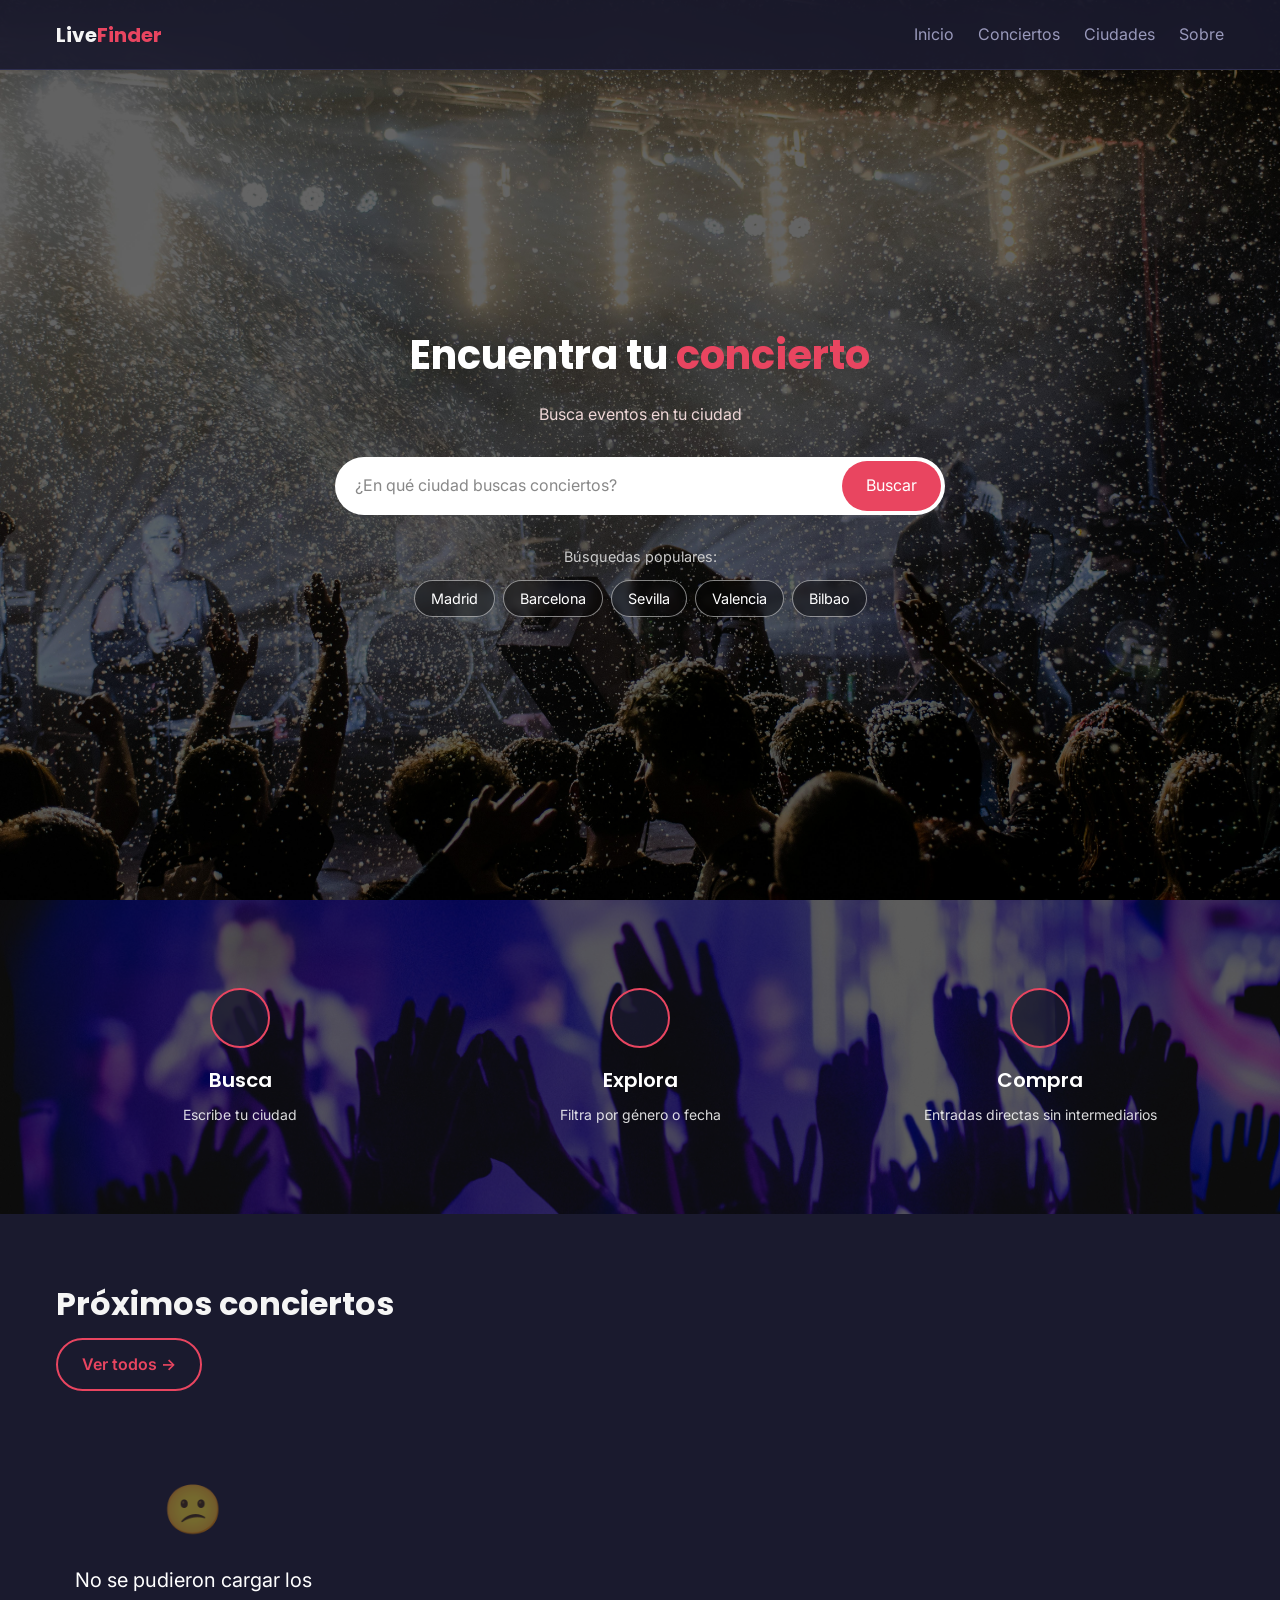
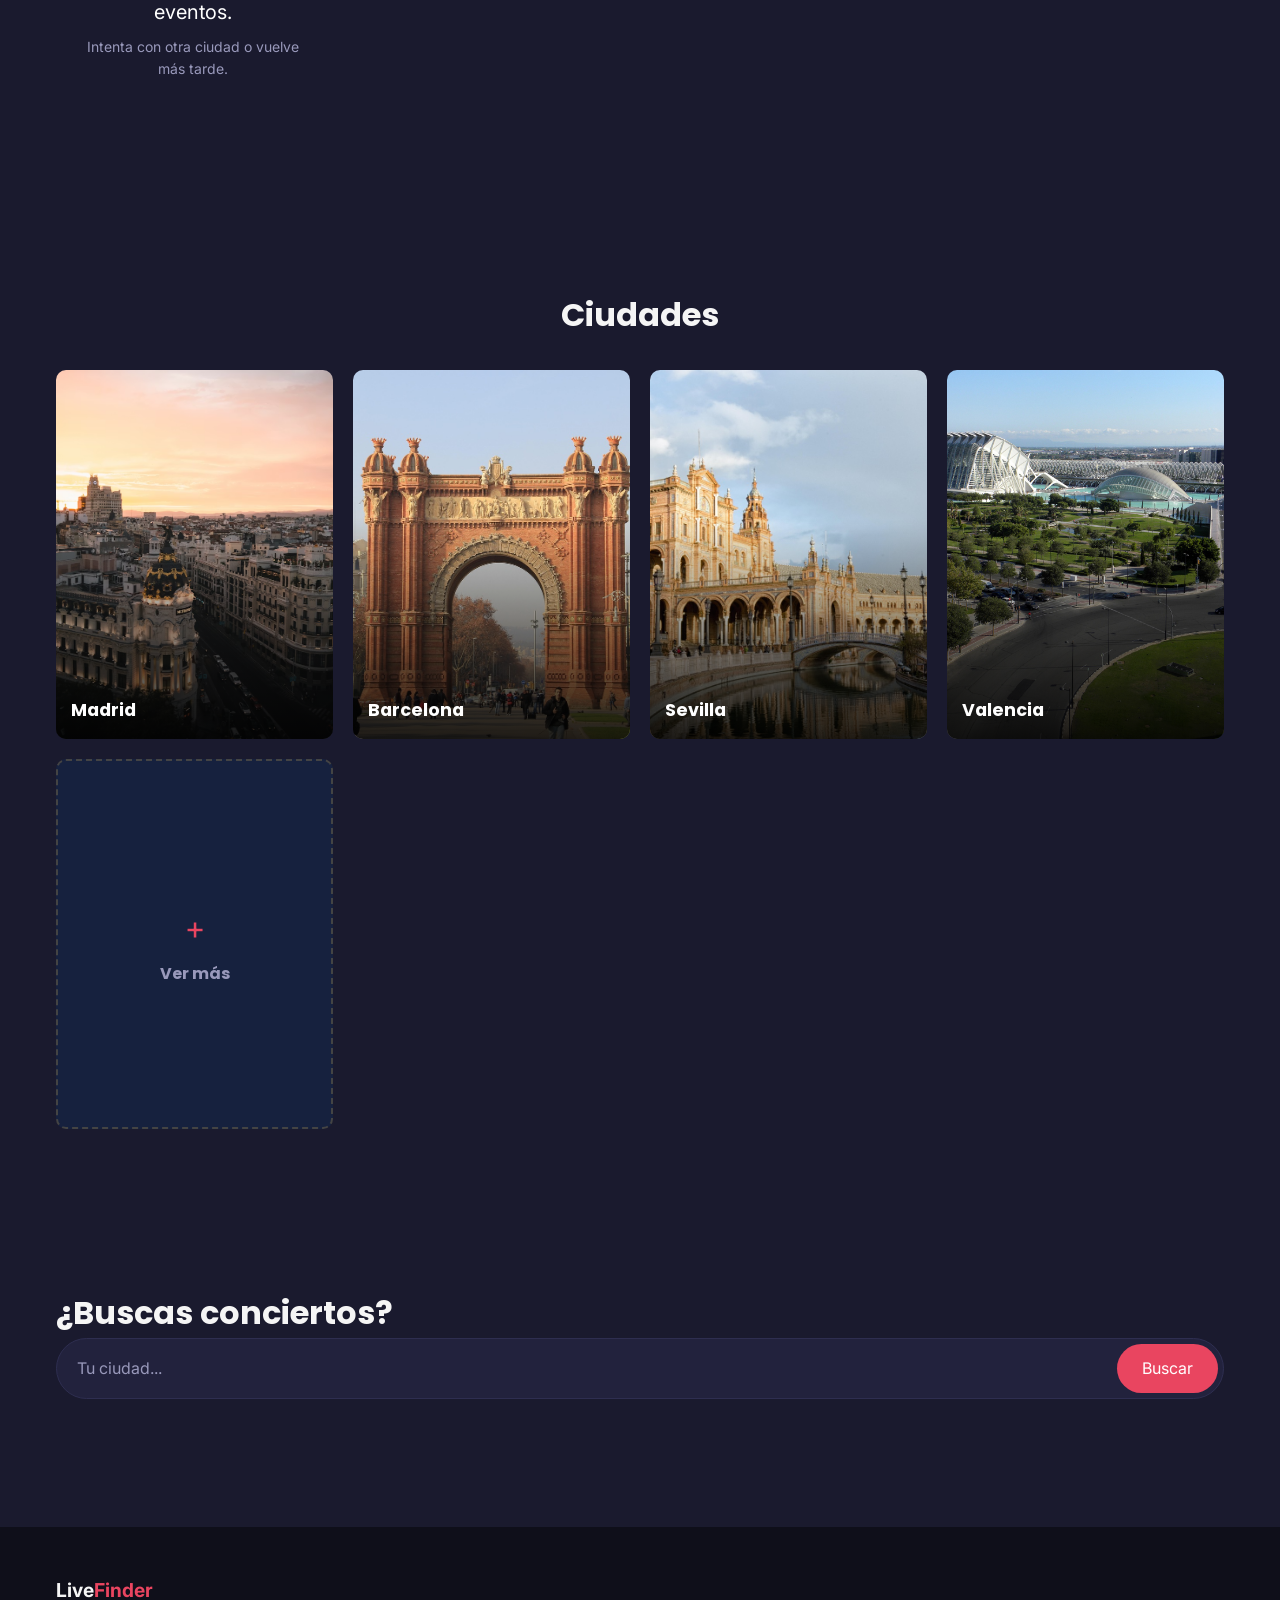
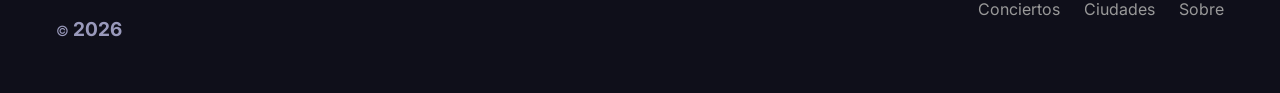
<file: index.html>
<!DOCTYPE html>
<html lang="es">
<head>
    <!-- =====================================================================
        METADATOS Y CONFIGURACIÓN DEL DOCUMENTO
        ===================================================================== -->
    <meta charset="UTF-8">
    <meta name="viewport" content="width=device-width, initial-scale=1.0">
    <title>LiveFinder — Conciertos en tu ciudad</title>
    <meta name="description" content="Descubre conciertos cerca de ti.">
    
    <!-- =====================================================================
        FUENTES GOOGLE: 
        - Poppins: utilizada para títulos y elementos destacados (pesos 600 y 700)
        - Inter: tipografía principal para texto general (pesos 400 y 500)
        ===================================================================== -->
    <link rel="preconnect" href="https://fonts.googleapis.com">
    <link rel="preconnect" href="https://fonts.gstatic.com" crossorigin>
    <link href="https://fonts.googleapis.com/css2?family=Poppins:wght@600;700&family=Inter:wght@400;500&display=swap" rel="stylesheet">
    
    <!-- =====================================================================
        HOJAS DE ESTILO CSS
        - base.css: estilos globales (reset CSS, tipografías, utilidades reutilizables)
        - pages.css: estilos específicos de componentes y páginas (hero, tarjetas, etc.)
        ===================================================================== -->
    <link rel="stylesheet" href="assets/css/base.css">
    <link rel="stylesheet" href="assets/css/pages.css">
</head>
<body>

<!-- =========================================================================
    HEADER - BARRA DE NAVEGACIÓN PRINCIPAL
    ========================================================================= -->
<header class="cabecera">
    <div class="container cabecera__interior">
        <a href="index.html" class="cabecera__logo">
            Live<span class="texto-acento">Finder</span>
        </a>
        
        <button class="nav__boton" id="nav-boton" aria-label="Menú de navegación">☰</button>
        
        <nav>
            <ul class="nav__lista" id="nav-menu">
                <li><a href="index.html">Inicio</a></li>
                <li><a href="resultados.html">Conciertos</a></li>
                <li><a href="ciudades.html">Ciudades</a></li>
                <li><a href="sobre.html">Sobre</a></li>
            </ul>
        </nav>
    </div>
</header>

<!-- =========================================================================
    HERO - SECCIÓN PRINCIPAL CON BUSCADOR
    ========================================================================= -->
<section class="hero">
    <!-- Imagen de fondo local -->
    <div class="hero__video hero__imagen-fondo" style="background-image: url('assets/images/hero/hero-11.jpg');"></div>
    <div class="hero__capa"></div>
    <div class="hero__contenido">
        <h1>Encuentra tu <span class="texto-acento">concierto</span></h1>
        <p>Busca eventos en tu ciudad</p>

        <form id="formulario-busqueda-hero">
            <div class="buscador buscador--hero">
                <span class="buscador__icono"></span>
                <input type="search" name="city" class="buscador__campo" 
                    placeholder="¿En qué ciudad buscas conciertos?" 
                    autocomplete="off" minlength="2" maxlength="50" required>
                <button type="submit" class="buscador__boton">Buscar</button>
            </div>
        </form>

        <div class="hero__ciudades-rapidas">
            <span class="hero__etiqueta-rapida">Búsquedas populares:</span>
            <ul class="hero__lista-rapida">
                <li><button class="hero__boton-rapido" data-city="Madrid">Madrid</button></li>
                <li><button class="hero__boton-rapido" data-city="Barcelona">Barcelona</button></li>
                <li><button class="hero__boton-rapido" data-city="Sevilla">Sevilla</button></li>
                <li><button class="hero__boton-rapido" data-city="Valencia">Valencia</button></li>
                <li><button class="hero__boton-rapido" data-city="Bilbao">Bilbao</button></li>
            </ul>
        </div>
    </div>
</section>

<!-- =========================================================================
    CÓMO FUNCIONA - SECCIÓN EXPLICATIVA DE 3 PASOS
    ========================================================================= -->
<section class="section como-funciona">
    <!-- 
        CORRECCIÓN: Se usa la misma imagen local del hero en lugar de
        source.unsplash.com (URL discontinuada desde 2023, ya no funciona)
    -->
    <div class="hero__video hero__imagen-fondo" style="background-image: url('assets/images/hero/hero-10.jpg');"></div>
    <div class="hero__capa"></div>
    <div class="container">
        <ul class="pasos">
            <li class="paso">
                <div class="paso__icono"></div>
                <h2 class="paso__titulo">Busca</h2>
                <p class="paso__texto">Escribe tu ciudad</p>
            </li>
            <li class="paso">
                <div class="paso__icono"></div>
                <h2 class="paso__titulo">Explora</h2>
                <p class="paso__texto">Filtra por género o fecha</p>
            </li>
            <li class="paso">
                <div class="paso__icono"></div>
                <h2 class="paso__titulo">Compra</h2>
                <p class="paso__texto">Entradas directas sin intermediarios</p>
            </li>
        </ul>
    </div>
</section>

<!-- =========================================================================
    PRÓXIMOS EVENTOS - SECCIÓN DE DESTACADOS
    ========================================================================= -->
<section class="section">
    <div class="container">
        <div class="seccion__cabecera">
            <h2 class="seccion__titulo">Próximos conciertos</h2>
            <a href="resultados.html" class="boton boton--contorno">Ver todos →</a>
        </div>
        <div class="cuadricula--eventos" id="cuadricula-eventos-destacados">
            <div class="esqueleto esqueleto--tarjeta"></div>
            <div class="esqueleto esqueleto--tarjeta"></div>
            <div class="esqueleto esqueleto--tarjeta"></div>
        </div>
    </div>
</section>

<!-- =========================================================================
    CIUDADES - GALERÍA VISUAL DE CIUDADES ESPAÑOLAS
    ========================================================================= -->
<section class="section">
    <div class="container">
        <h2 class="seccion__titulo texto-centro">Ciudades</h2>
        <div class="cuadricula-ciudades">

            <a href="resultados.html?city=Madrid" class="tarjeta-ciudad">
                <img src="assets/images/ciudades/madrid.jpg" alt="Madrid" 
                    class="tarjeta-ciudad__imagen" loading="lazy">
                <div class="tarjeta-ciudad__capa"></div>
                <div class="tarjeta-ciudad__contenido">
                    <h3 class="tarjeta-ciudad__nombre">Madrid</h3>
                </div>
            </a>

            <a href="resultados.html?city=Barcelona" class="tarjeta-ciudad">
                <img src="assets/images/ciudades/barcelona.jpg" alt="Barcelona" 
                    class="tarjeta-ciudad__imagen" loading="lazy">
                <div class="tarjeta-ciudad__capa"></div>
                <div class="tarjeta-ciudad__contenido">
                    <h3 class="tarjeta-ciudad__nombre">Barcelona</h3>
                </div>
            </a>

            <a href="resultados.html?city=Sevilla" class="tarjeta-ciudad">
                <img src="assets/images/ciudades/sevilla.jpg" alt="Sevilla" 
                    class="tarjeta-ciudad__imagen" loading="lazy">
                <div class="tarjeta-ciudad__capa"></div>
                <div class="tarjeta-ciudad__contenido">
                    <h3 class="tarjeta-ciudad__nombre">Sevilla</h3>
                </div>
            </a>

            <a href="resultados.html?city=Valencia" class="tarjeta-ciudad">
                <img src="assets/images/ciudades/valencia.jpg" alt="Valencia" 
                    class="tarjeta-ciudad__imagen" loading="lazy">
                <div class="tarjeta-ciudad__capa"></div>
                <div class="tarjeta-ciudad__contenido">
                    <h3 class="tarjeta-ciudad__nombre">Valencia</h3>
                </div>
            </a>

            <a href="ciudades.html" class="tarjeta-ciudad tarjeta-ciudad--mas">
                <div class="tarjeta-ciudad__contenido">
                    <span class="tarjeta-ciudad__icono-mas">+</span>
                    <h3 class="tarjeta-ciudad__nombre">Ver más</h3>
                </div>
            </a>

        </div>
    </div>
</section>

<!-- =========================================================================
    CTA - SEGUNDO BUSCADOR
    ========================================================================= -->
<section class="section seccion-cta">
    <div class="container">
        <div class="bloque-cta">
            <h2 class="bloque-cta__titulo">¿Buscas conciertos?</h2>
            <form id="formulario-busqueda-cta">
                <div class="buscador buscador--cta">
                    <input type="search" name="city" class="buscador__campo" 
                        placeholder="Tu ciudad..." autocomplete="off" required>
                    <button type="submit" class="buscador__boton">Buscar</button>
                </div>
            </form>
        </div>
    </div>
</section>

<!-- =========================================================================
    FOOTER
    ========================================================================= -->
<footer>
    <div class="container">
        <div>
            <span>Live<span class="texto-acento">Finder</span></span>
            <p>© <span id="pie-anio"></span></p>
        </div>
        <div>
            <a href="resultados.html">Conciertos</a>
            <a href="ciudades.html">Ciudades</a>
            <a href="sobre.html">Sobre</a>
        </div>
    </div>
</footer>

<!-- =========================================================================
    SCRIPTS JAVASCRIPT
    Orden importante: config → api → ui → search → pages
    ========================================================================= -->
<script src="assets/js/config.js"></script>
<script src="assets/js/api.js"></script>
<script src="assets/js/ui.js"></script>
<script src="assets/js/search.js"></script>
<script src="assets/js/pages.js"></script>

</body>
</html>
</file>
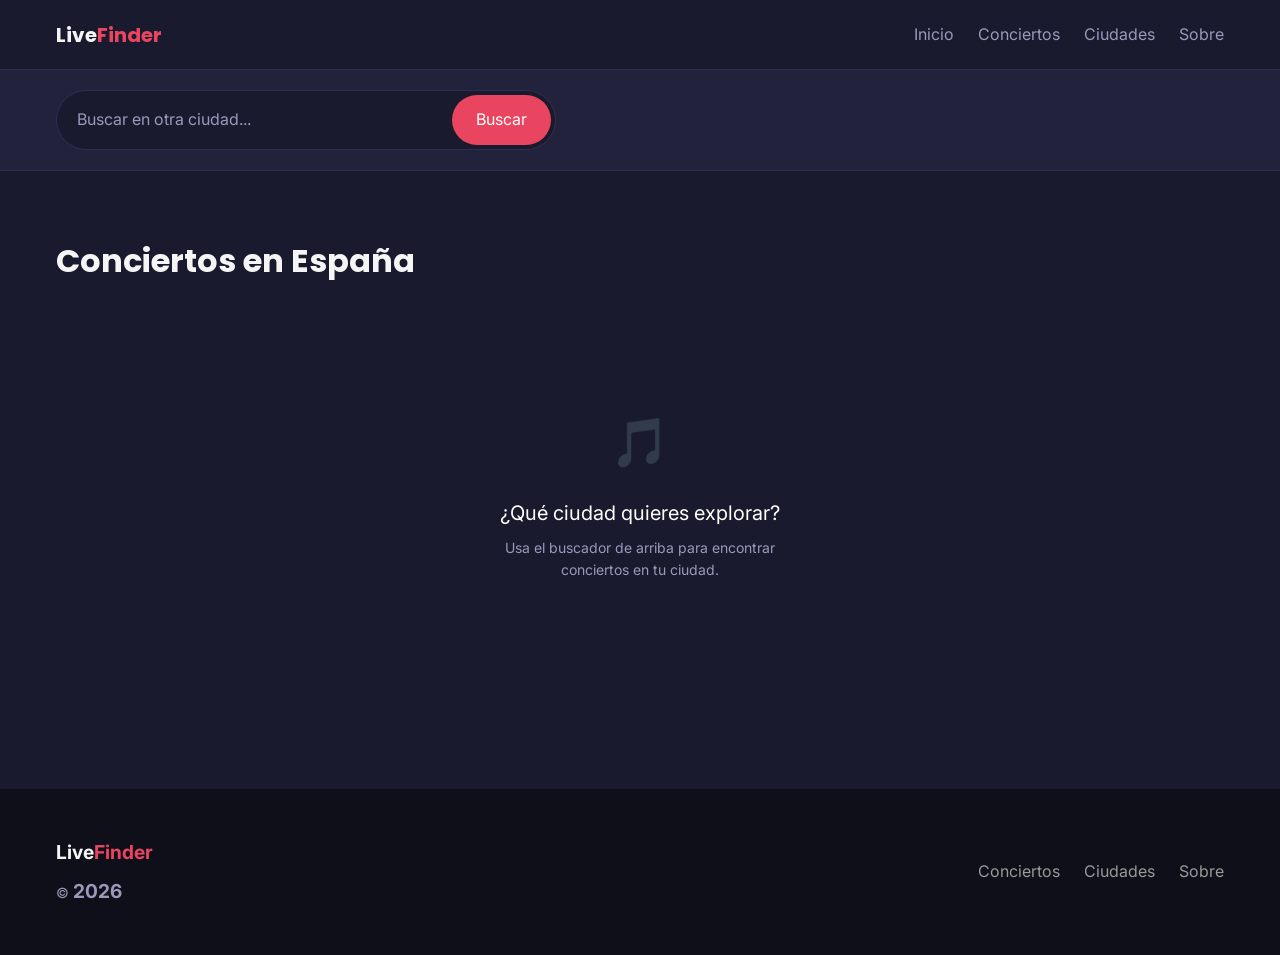
<file: resultados.html>
<!DOCTYPE html>
    <html lang="es">
    <head>
        <!-- =========================================================================
            METADATOS Y CONFIGURACIÓN DEL DOCUMENTO
            ========================================================================= -->
        <meta charset="UTF-8">
        <meta name="viewport" content="width=device-width, initial-scale=1.0">
        <title>Resultados — LiveFinder</title>
        <meta name="description" content="Conciertos y eventos en tu ciudad.">

        <!-- =========================================================================
            FUENTES GOOGLE (preconexión para mejorar rendimiento)
            - Preconnect: establece conexión temprana con los dominios de Google Fonts
            - Poppins: tipografía para títulos (pesos 600 y 700)
            - Inter: tipografía para texto general (pesos 400 y 500)
            ========================================================================= -->
        <link rel="preconnect" href="https://fonts.googleapis.com">
        <link rel="preconnect" href="https://fonts.gstatic.com" crossorigin>
        <link href="https://fonts.googleapis.com/css2?family=Poppins:wght@600;700&family=Inter:wght@400;500&display=swap" rel="stylesheet">

        <!-- =========================================================================
            HOJAS DE ESTILO CSS
            - base.css: estilos globales (reset CSS, tipografías, utilidades)
            - pages.css: estilos específicos para páginas (resultados, filtros, etc.)
            ========================================================================= -->
        <link rel="stylesheet" href="assets/css/base.css">
        <link rel="stylesheet" href="assets/css/pages.css">
    </head>
    <body>

    <!-- =========================================================================
        HEADER - BARRA DE NAVEGACIÓN PRINCIPAL
        ========================================================================= -->
    <header class="cabecera">
        <div class="container cabecera__interior">
            <!-- Logo del sitio: enlace a la página de inicio -->
            <a href="index.html" class="cabecera__logo">
                Live<span class="texto-acento">Finder</span>
            </a>

            <!-- Botón para menú hamburguesa en dispositivos móviles -->
            <button class="nav__boton" id="nav-boton" aria-label="Abrir menú de navegación">☰</button>

            <!-- Menú de navegación principal -->
            <nav>
                <ul class="nav__lista" id="nav-menu">
                    <li><a href="index.html">Inicio</a></li>
                    <!-- nav__enlace--activo: clase que indica la página actual (estilo visual activo) -->
                    <li><a href="resultados.html" class="nav__enlace--activo">Conciertos</a></li>
                    <li><a href="ciudades.html">Ciudades</a></li>
                    <li><a href="sobre.html">Sobre</a></li>
                </ul>
            </nav>
        </div>
    </header>

    <!-- =========================================================================
        BUSCADOR DE RESULTADOS
        Barra de búsqueda compacta para que el usuario cambie de ciudad sin volver al inicio
        ========================================================================= -->
    <!-- 
        NOTA DE ACCESIBILIDAD: Se utiliza un <div> en lugar de <section> porque esta sección
        no tiene un encabezado (h2-h6). Si se quisiera mantener como <section>, se debería
        agregar un heading oculto visualmente pero accesible para lectores de pantalla.
    -->
    <div class="barra-busqueda-resultados">
        <div class="container">
            <!-- 
                Formulario de búsqueda para cambiar de ciudad en la página de resultados
                id="formulario-busqueda-resultados": utilizado por search.js para manejar el envío
                Al enviar, se redirige a la misma página (resultados.html) con el parámetro city
            -->
            <form class="buscador" id="formulario-busqueda-resultados">
                <input
                    type="search"
                    name="city"
                    class="buscador__campo"
                    placeholder="Buscar en otra ciudad..."
                    autocomplete="off"
                    required
                >
                <button type="submit" class="buscador__boton">Buscar</button>
            </form>
        </div>
    </div>

    <!-- =========================================================================
        CABECERA DE RESULTADOS
        Muestra la ciudad buscada, el número de eventos encontrados y los filtros disponibles
        ========================================================================= -->
    <section class="section">
        <div class="container">

            <div class="cabecera-resultados">
                <!-- 
                    span#ciudad-resultados: JavaScript inserta el nombre de la ciudad buscada
                    Este valor proviene del parámetro URL: resultados.html?city=Madrid
                    pages.js extrae este parámetro usando URLSearchParams y actualiza el span
                -->
                <h1 class="seccion__titulo">Conciertos en <span id="ciudad-resultados"></span></h1>

                <!-- 
                    FILTROS DE RESULTADOS
                    Permiten al usuario filtrar eventos por género musical y fecha
                    Los filtros se manejan mediante el archivo filters.js
                -->
                <div class="filtros-resultados">

                    <!-- 
                        Filtro de género musical
                        id="filtro-genero": utilizado por filters.js para detectar cambios
                        Al seleccionar una opción, se dispara un evento 'change' que filtra los eventos
                    -->
                    <select id="filtro-genero">
                        <option value="">Todos los géneros</option>
                        <option value="Rock">Rock</option>
                        <option value="Pop">Pop</option>
                        <option value="Hip-Hop/Rap">Hip-Hop / Rap</option>
                        <option value="Electronic">Electrónica</option>
                        <option value="R&B">R&B</option>
                        <option value="Latin">Latino</option>
                        <option value="Jazz">Jazz</option>
                    </select>

                    <!-- 
                        Filtro de fecha
                        id="filtro-fecha": utilizado por filters.js para detectar cambios
                        Las opciones permiten filtrar eventos por proximidad temporal
                    -->
                    <select id="filtro-fecha">
                        <option value="">Cualquier fecha</option>
                        <option value="7dias">Próximos 7 días</option>
                        <option value="30dias">Próximo mes</option>
                        <option value="3meses">Próximos 3 meses</option>
                    </select>

                </div>
            </div>

            <!-- 
                GRID DE RESULTADOS
                Contenedor donde JavaScript inserta las tarjetas de eventos
                id="cuadricula-resultados": utilizado por ui.js para renderizar los eventos
            -->
            <div class="cuadricula--eventos" id="cuadricula-resultados">
                <!-- =============================================================
                    ESQUELETOS DE CARGA (Skeleton Loaders)
                    Se muestran visualmente mientras se obtienen los datos de la API.
                    Una vez que la API responde, estos esqueletos son reemplazados
                    por las tarjetas de eventos generadas por crearTarjetaEvento() en ui.js
                    ============================================================= -->
                <div class="esqueleto esqueleto--tarjeta"></div>
                <div class="esqueleto esqueleto--tarjeta"></div>
                <div class="esqueleto esqueleto--tarjeta"></div>
                <div class="esqueleto esqueleto--tarjeta"></div>
                <div class="esqueleto esqueleto--tarjeta"></div>
                <div class="esqueleto esqueleto--tarjeta"></div>
            </div>

        </div>
    </section>

    <!-- =========================================================================
        FOOTER - PIE DE PÁGINA
        ========================================================================= -->
    <footer>
        <div class="container">
            <div>
                <!-- Logo del sitio en el footer -->
                <span>Live<span class="texto-acento">Finder</span></span>
                <!-- 
                    El año del copyright se inserta dinámicamente.
                    id="pie-anio": JavaScript inserta el año actual usando new Date().getFullYear()
                    Esto evita tener que actualizar manualmente el año cada año.
                -->
                <p>© <span id="pie-anio"></span></p>
            </div>
            <div>
                <!-- Enlaces de navegación secundarios en el footer -->
                <a href="resultados.html">Conciertos</a>
                <a href="ciudades.html">Ciudades</a>
                <a href="sobre.html">Sobre</a>
            </div>
        </div>
    </footer>

    <!-- =========================================================================
        SCRIPTS JAVASCRIPT
        ========================================================================= -->
    <!-- 
        ORDEN DE CARGA (importante para las dependencias entre archivos):
        
        1. config.js     - Variables de configuración global
                        - API_BASE_URL: endpoint de la API de conciertos
                        - Otras constantes reutilizables en toda la aplicación
        
        2. api.js        - Funciones para llamadas a la API
                        - fetchEventosPorCiudad(ciudad): obtiene eventos por ciudad
                        - fetchEventoPorId(id): obtiene detalles de un evento específico
                        - Todas las funciones retornan Promesas para manejo asíncrono
        
        3. ui.js         - Funciones de manipulación del DOM y renderizado
                        - crearTarjetaEvento(evento): genera HTML para cada tarjeta
                        - crearDetalleEvento(evento): genera HTML para página de detalle
                        - mostrarError(contenedor, mensaje): muestra mensajes de error
                        - renderizarEventos(contenedor, eventos): renderiza lista completa
        
        4. search.js     - Lógica de búsqueda y manejo de formularios
                        - Maneja los eventos submit de los formularios de búsqueda
                        - Extrae el valor de la ciudad y redirige a resultados.html?city=...
                        - Gestiona los botones de búsqueda rápida (data-city)
        
        5. filters.js    - Lógica de filtrado de eventos
                        - Maneja los eventos 'change' de los selects de género y fecha
                        - Filtra los eventos según los criterios seleccionados
                        - Funciones de filtrado por fecha: 
                            * 7dias: eventos en los próximos 7 días
                            * 30dias: eventos en el próximo mes
                            * 3meses: eventos en los próximos 3 meses
                        - Re-renderiza los resultados después de aplicar filtros
        
        6. pages.js      - Lógica específica para cada página del sitio
                        - Detecta en qué página estamos (index, resultados, evento, ciudades, sobre)
                        - Página de resultados:
                            1. Extrae el parámetro 'city' de la URL
                            2. Actualiza el span#ciudad-resultados con el nombre de la ciudad
                            3. Llama a fetchEventosPorCiudad() para obtener los eventos
                            4. Almacena los eventos en una variable global para los filtros
                            5. Renderiza los eventos en #cuadricula-resultados
                        - Inserta el año actual en el footer (id="pie-anio")
                        - Configura el menú móvil (hamburguesa)
        
        FLUJO COMPLETO DE LA PÁGINA DE RESULTADOS:
        1. Usuario accede a resultados.html?city=Madrid
        2. pages.js detecta que estamos en resultados.html
        3. Se extrae "Madrid" del parámetro URL y se muestra en el título
        4. Se llama a fetchEventosPorCiudad("Madrid") desde api.js
        5. Mientras la API responde, se muestran los esqueletos de carga
        6. Al recibir los datos, ui.js renderiza las tarjetas en el grid
        7. Los datos se almacenan para que filters.js pueda filtrarlos
        8. Usuario selecciona filtros (género, fecha) y los resultados se actualizan en tiempo real
    -->
    <script src="assets/js/config.js"></script>
    <script src="assets/js/api.js"></script>
    <script src="assets/js/ui.js"></script>
    <script src="assets/js/search.js"></script>
    <script src="assets/js/filters.js"></script>
    <script src="assets/js/pages.js"></script>

    </body>
    </html>
</file>
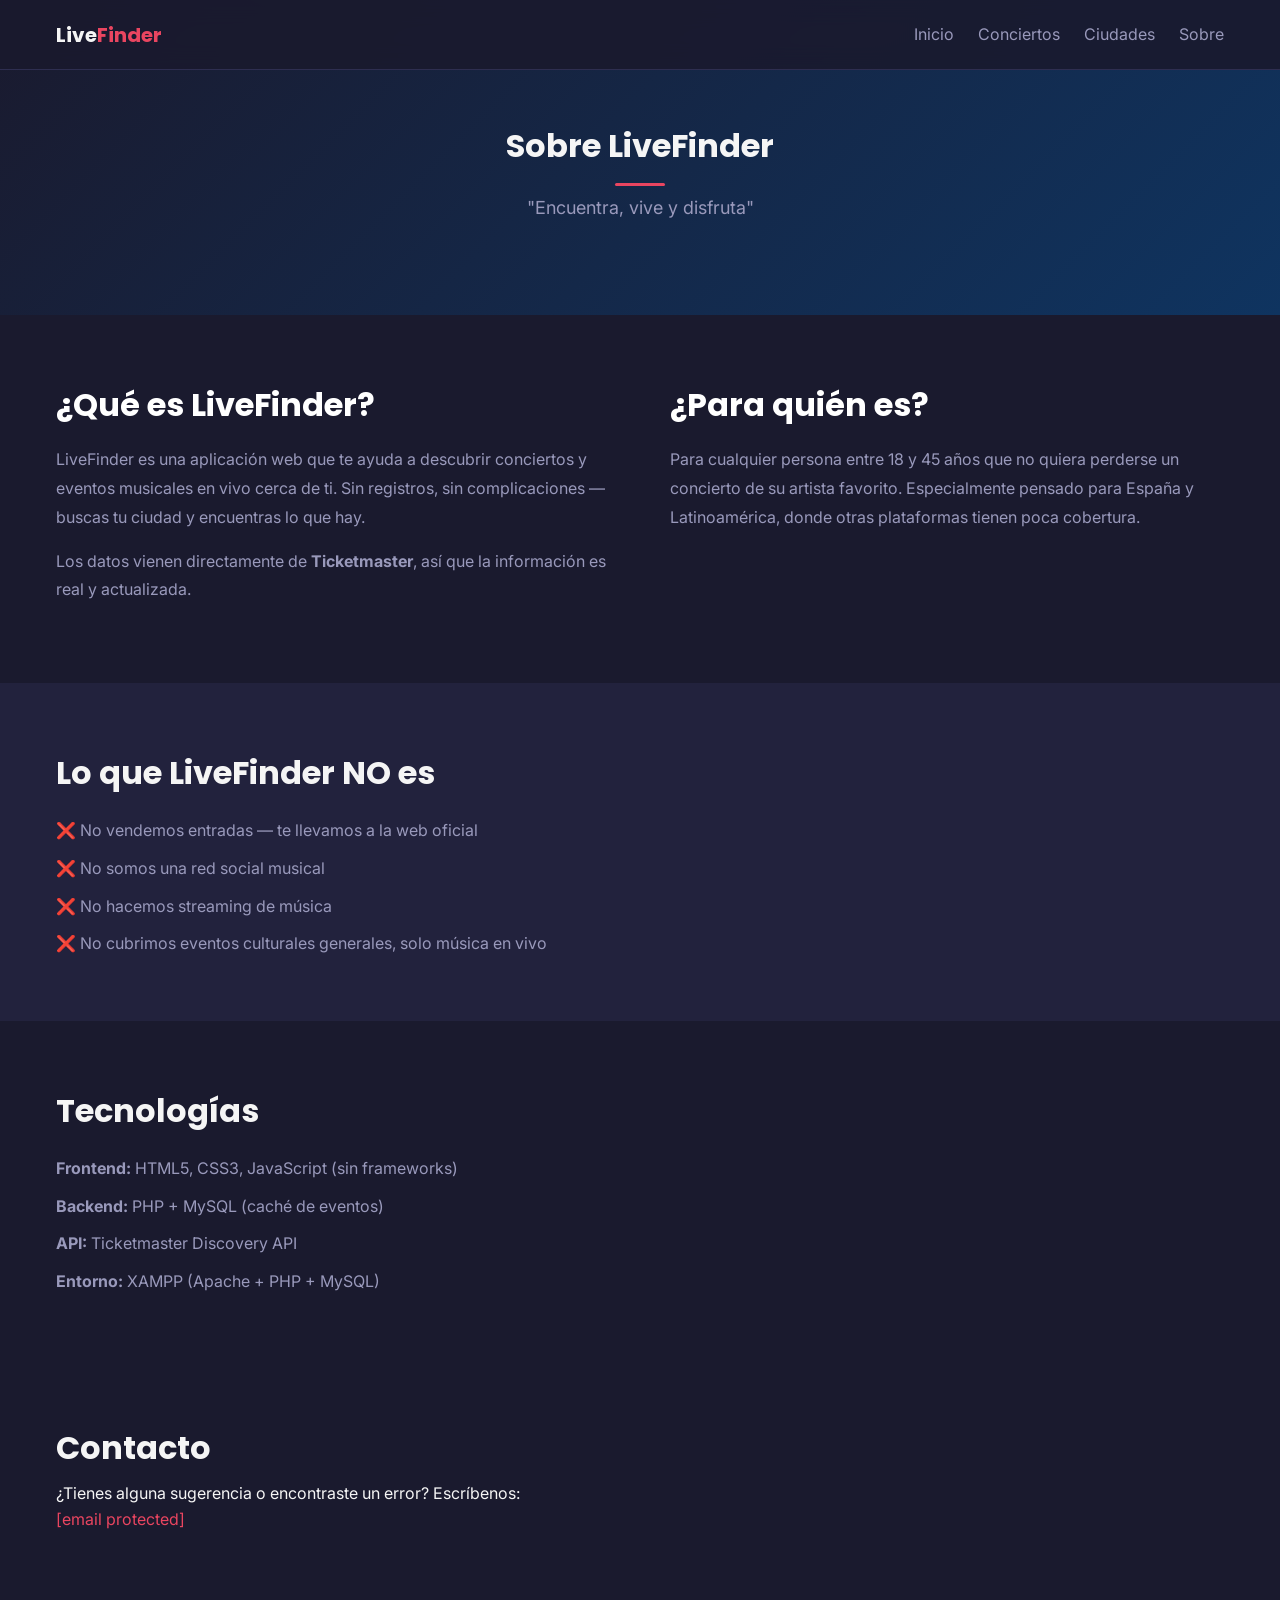
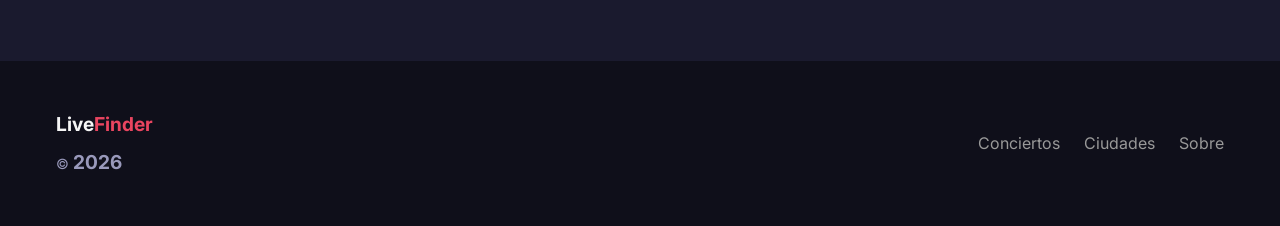
<file: sobre.html>
<!DOCTYPE html>
    <html lang="es">
    <head>
        <!-- =========================================================================
            METADATOS Y CONFIGURACIÓN DEL DOCUMENTO
            ========================================================================= -->
        <meta charset="UTF-8">
        <meta name="viewport" content="width=device-width, initial-scale=1.0">
        <title>Sobre LiveFinder</title>

        <!-- =========================================================================
            FUENTES GOOGLE (preconexión para mejorar rendimiento)
            - Preconnect: establece conexión temprana con los dominios de Google Fonts
            - Poppins: tipografía para títulos (pesos 600 y 700)
            - Inter: tipografía para texto general (pesos 400 y 500)
            ========================================================================= -->
        <link rel="preconnect" href="https://fonts.googleapis.com">
        <link rel="preconnect" href="https://fonts.gstatic.com" crossorigin>
        <link href="https://fonts.googleapis.com/css2?family=Poppins:wght@600;700&family=Inter:wght@400;500&display=swap" rel="stylesheet">

        <!-- =========================================================================
            HOJAS DE ESTILO CSS
            - base.css: estilos globales (reset CSS, tipografías, utilidades)
            - pages.css: estilos específicos para páginas (sobre, cuadrículas, etc.)
            ========================================================================= -->
        <link rel="stylesheet" href="assets/css/base.css">
        <link rel="stylesheet" href="assets/css/pages.css">
    </head>
    <body>

    <!-- =========================================================================
        HEADER - BARRA DE NAVEGACIÓN PRINCIPAL
        ========================================================================= -->
    <header class="cabecera">
        <div class="container cabecera__interior">
            <!-- Logo del sitio: enlace a la página de inicio -->
            <a href="index.html" class="cabecera__logo">
                Live<span class="texto-acento">Finder</span>
            </a>
            
            <!-- Botón para menú hamburguesa en dispositivos móviles -->
            <!-- Identificador nav-boton: utilizado por JavaScript para controlar la visibilidad del menú -->
            <button class="nav__boton" id="nav-boton" aria-label="Abrir menú de navegación">☰</button>
            
            <!-- Menú de navegación principal -->
            <nav>
                <ul class="nav__lista" id="nav-menu">
                    <li><a href="index.html">Inicio</a></li>
                    <li><a href="resultados.html">Conciertos</a></li>
                    <li><a href="ciudades.html">Ciudades</a></li>
                    <!-- Clase nav__enlace--activo: indica la página actual (estilo visual activo) -->
                    <li><a href="sobre.html" class="nav__enlace--activo">Sobre</a></li>
                </ul>
            </nav>
        </div>
    </header>

    <!-- =========================================================================
        CABECERA DE LA PÁGINA "SOBRE"
        Presenta el título principal y el lema del sitio
        ========================================================================= -->
    <section class="cabecera-pagina">
        <div class="container">
            <!-- Encabezado principal de la página (solo uno por documento) -->
            <h1 class="seccion__titulo">Sobre LiveFinder</h1>
            <!-- Subtítulo con el lema o misión del sitio -->
            <p class="seccion__subtitulo">"Encuentra, vive y disfruta"</p>
        </div>
    </section>

    <!-- =========================================================================
        SECCIÓN "QUÉ ES LIVEFINDER" Y "¿PARA QUIÉN ES?"
        Contenido informativo en formato de cuadrícula
        ========================================================================= -->
    <section class="section">
        <div class="container cuadricula-sobre">
            <!-- 
                NOTA: cuadricula-sobre es una clase CSS que organiza el contenido en dos columnas
                en pantallas grandes, y se apila en dispositivos móviles
            -->

            <!-- Columna izquierda: Descripción del servicio -->
            <div>
                <h2>¿Qué es LiveFinder?</h2>
                <p>LiveFinder es una aplicación web que te ayuda a descubrir conciertos y eventos musicales en vivo cerca de ti. Sin registros, sin complicaciones — buscas tu ciudad y encuentras lo que hay.</p>
                <!-- 
                    Fuente de datos: Ticketmaster
                    Se menciona explícitamente para dar credibilidad y transparencia
                -->
                <p>Los datos vienen directamente de <strong>Ticketmaster</strong>, así que la información es real y actualizada.</p>
            </div>

            <!-- Columna derecha: Público objetivo -->
            <div>
                <h2>¿Para quién es?</h2>
                <p>Para cualquier persona entre 18 y 45 años que no quiera perderse un concierto de su artista favorito. Especialmente pensado para España y Latinoamérica, donde otras plataformas tienen poca cobertura.</p>
            </div>

        </div>
    </section>

    <!-- =========================================================================
        LO QUE NO ES - SECCIÓN DE ALCANCE DEL PROYECTO
        Define claramente los límites del servicio para evitar malentendidos
        ========================================================================= -->
    <section class="section sobre-no">
        <div class="container">
            <h2 class="seccion__titulo">Lo que LiveFinder NO es</h2>
            <!-- 
                Lista de limitaciones o alcance:
                Cada ítem usa un emoji (X) como indicador visual de negación
                Se aclara que no se venden entradas, solo se redirige
                Se especifica el enfoque exclusivo en música en vivo
            -->
            <ul class="lista-sobre">
                <li>❌ No vendemos entradas — te llevamos a la web oficial</li>
                <li>❌ No somos una red social musical</li>
                <li>❌ No hacemos streaming de música</li>
                <li>❌ No cubrimos eventos culturales generales, solo música en vivo</li>
            </ul>
        </div>
    </section>

    <!-- =========================================================================
        TECNOLOGÍAS USADAS - STACK TÉCNICO DEL PROYECTO
        Transparencia sobre las herramientas utilizadas en el desarrollo
        ========================================================================= -->
    <section class="section">
        <div class="container">
            <h2 class="seccion__titulo">Tecnologías</h2>
            <!-- 
                Lista de tecnologías:
                Frontend: vanilla JavaScript (sin frameworks) para máxima simplicidad
                Backend: PHP + MySQL para caché de eventos
                API: Ticketmaster Discovery API como fuente de datos
                Entorno: XAMPP para desarrollo local
            -->
            <ul class="lista-tecnologias">
                <li><strong>Frontend:</strong> HTML5, CSS3, JavaScript (sin frameworks)</li>
                <li><strong>Backend:</strong> PHP + MySQL (caché de eventos)</li>
                <li><strong>API:</strong> Ticketmaster Discovery API</li>
                <li><strong>Entorno:</strong> XAMPP (Apache + PHP + MySQL)</li>
            </ul>
        </div>
    </section>

    <!-- =========================================================================
        CONTACTO - SECCIÓN DE CONTACTO
        Identificador contacto: utilizado para anclaje desde el footer (sobre.html#contacto)
        Permite a los usuarios reportar errores o sugerir mejoras
        ========================================================================= -->
    <section class="section" id="contacto">
        <div class="container">
            <h2 class="seccion__titulo">Contacto</h2>
            <p>¿Tienes alguna sugerencia o encontraste un error? Escríbenos:</p>
            <!-- 
                Correo de contacto:
                Se utiliza un enlace mailto: para abrir el cliente de correo predeterminado
                Cloudflare protege el email con JavaScript para evitar spam
                data-cfemail es un atributo de Cloudflare Email Protection
            -->
            <p><a href="/cdn-cgi/l/email-protection#f0989f9c91b09c99869596999e949582de9583" class="texto-acento"><span class="__cf_email__" data-cfemail="1e7671727f5e7277687b7877707a7b6c307b6d">[email&#160;protected]</span></a></p>
        </div>
    </section>

    <!-- =========================================================================
        FOOTER - PIE DE PÁGINA
        ========================================================================= -->
    <footer>
        <div class="container">
            <div>
                <!-- Logo del sitio en el footer -->
                <span>Live<span class="texto-acento">Finder</span></span>
                <!-- 
                    El año del copyright se inserta dinámicamente.
                    Identificador pie-anio: JavaScript inserta el año actual usando new Date().getFullYear()
                    Esto evita tener que actualizar manualmente el año cada año.
                -->
                <p>© <span id="pie-anio"></span></p>
            </div>
            <div>
                <!-- Enlaces de navegación secundarios en el footer -->
                <a href="resultados.html">Conciertos</a>
                <a href="ciudades.html">Ciudades</a>
                <a href="sobre.html">Sobre</a>
            </div>
        </div>
    </footer>

    <!-- =========================================================================
        SCRIPTS JAVASCRIPT
        ========================================================================= -->
    <!-- 
        NOTA: Se ha eliminado el script de Cloudflare que estaba incompleto.
        La protección de email de Cloudflare normalmente funciona con su propio script,
        pero este estaba cortado y causaba un error de cierre de etiqueta.
        
        Si se desea mantener la protección de email, se puede usar una de estas alternativas:
        1. Dejar que Cloudflare añada automáticamente su script (si el sitio está detrás de Cloudflare)
        2. Usar un enfoque manual: codificar el email en JavaScript
        3. Usar un servicio de ocultación de email como reCAPTCHA Mailhide
        
        Para este proyecto, los scripts principales son:
        
        ORDEN DE CARGA (importante para las dependencias entre archivos):
        
        1. config.js     - Variables de configuración global
                        - API_BASE_URL: endpoint de la API de conciertos
                        - Otras constantes reutilizables en toda la aplicación
        
        2. api.js        - Funciones para llamadas a la API
                        - fetchEventosPorCiudad(ciudad): obtiene eventos por ciudad
                        - fetchEventoPorId(id): obtiene detalles de un evento específico
        
        3. ui.js         - Funciones de manipulación del DOM y renderizado
                        - crearTarjetaEvento(evento): genera HTML para cada tarjeta
                        - crearDetalleEvento(evento): genera HTML para página de detalle
        
        4. search.js     - Lógica de búsqueda y manejo de formularios
                        - Maneja los eventos submit de los formularios de búsqueda
        
        5. pages.js      - Lógica específica para cada página del sitio
                        - Detecta en qué página estamos
                        - Inserta el año actual en el footer (identificador pie-anio)
                        - Configura el menú móvil (hamburguesa)
                        - En la página "sobre", no hay carga dinámica de datos
    -->
    <script src="assets/js/config.js"></script>
    <script src="assets/js/api.js"></script>
    <script src="assets/js/ui.js"></script>
    <script src="assets/js/search.js"></script>
    <script src="assets/js/pages.js"></script>

    </body>
    </html>
</file>
<file: assets/css/base.css>
/* ============================================================
    1. RESET Y VARIABLES
    ============================================================ */
*, *::before, *::after {
    box-sizing: border-box;
    margin: 0;
    padding: 0;
}

html {
    font-size: 16px;
    scroll-behavior: smooth;
}

body {
    min-height: 100vh;
    line-height: 1.6;
    font-family: 'Inter', sans-serif;
    background: #1A1A2E;
    color: #F5F5F5;
}

img, picture, video, canvas, svg {
    display: block;
    max-width: 100%;
}

input, button, textarea, select {
    font: inherit;
    border: none;
    outline: none;
    background: none;
}

button { cursor: pointer; }
a { color: inherit; text-decoration: none; }
ul, ol { list-style: none; }

/* ============================================================
    2. VARIABLES CSS
    ============================================================ */
:root {
    --color-bg: #1A1A2E;
    --color-accent: #E94560;
    --color-accent-hover: #c73652;
    --color-bg-elevated: #22223d;
    --color-border: #2e2e50;
    --color-text-muted: #9999bb;
    --color-secondary: #0F3460;
    
    --font-heading: 'Poppins', sans-serif;
    
    --space-2: 0.5rem;
    --space-4: 1rem;
    --space-6: 1.5rem;
    --space-8: 2rem;
    --space-12: 3rem;
    --space-16: 4rem;
    
    --radius-md: 8px;
    --radius-lg: 12px;
    --radius-full: 9999px;
    
    --transition-base: 250ms ease;
    --transition-fast: 150ms ease;
    
    --container-max: 1200px;
    --container-pad: 1rem;
    --header-height: 70px;
}

/* ============================================================
    3. UTILIDADES Y COMPONENTES BASE
    ============================================================ */
.container {
    width: 100%;
    max-width: var(--container-max);
    margin-inline: auto;
    padding-inline: var(--container-pad);
}

.section {
    padding-block: var(--space-16);
}

/* Tipografía */
h1, h2, h3, h4 {
    font-family: var(--font-heading);
    font-weight: 700;
}

h1 { font-size: 2.5rem; }
h2 { font-size: 2rem; }
h3 { font-size: 1.5rem; }
h4 { font-size: 1.25rem; }

.texto-acento { color: var(--color-accent); }
.texto-centro { text-align: center; }

/* Sección título y subtítulo */
.seccion__titulo {
    font-family: var(--font-heading);
    font-size: 2rem;
    font-weight: 700;
    margin-bottom: var(--space-2);
}

.seccion__subtitulo {
    font-size: 1.125rem;
    color: var(--color-text-muted);
    margin-bottom: var(--space-8);
}

/* Botones */
.boton {
    display: inline-flex;
    align-items: center;
    justify-content: center;
    gap: 0.5rem;
    padding: 0.75rem 1.5rem;
    border-radius: var(--radius-full);
    font-weight: 600;
    transition: var(--transition-base);
    cursor: pointer;
}

.boton--primario {
    background: var(--color-accent);
    color: white;
}

.boton--primario:hover {
    background: var(--color-accent-hover);
}

.boton--contorno {
    border: 2px solid var(--color-accent);
    color: var(--color-accent);
}

.boton--contorno:hover {
    background: var(--color-accent);
    color: white;
}

.boton--grande { padding: 1rem 2rem; }
.boton--pequeno { padding: 0.5rem 1rem; font-size: 0.875rem; }

/* Cuadrícula de eventos */
.cuadricula--eventos {
    display: grid;
    grid-template-columns: repeat(4, 1fr);
    gap: var(--space-6);
}

/* Cards de eventos */
.card {
    background: var(--color-bg-elevated);
    border-radius: var(--radius-lg);
    overflow: hidden;
    border: 1px solid var(--color-border);
    transition: transform var(--transition-base), border-color var(--transition-base);
}

.card:hover {
    transform: translateY(-4px);
    border-color: var(--color-accent);
    box-shadow: 0 8px 24px rgba(233, 69, 96, 0.2);
}

.tarjeta__imagen {
    width: 100%;
    height: 160px;
    object-fit: cover;
    transition: transform 0.3s ease;
}

.card:hover .tarjeta__imagen {
    transform: scale(1.04);
}

.tarjeta__cuerpo { padding: 1rem; }

.tarjeta__fecha {
    color: var(--color-accent);
    font-size: 0.75rem;
    font-weight: 600;
    text-transform: uppercase;
    margin-bottom: 0.5rem;
}

.tarjeta__titulo {
    font-family: var(--font-heading);
    font-size: 1rem;
    font-weight: 600;
    margin-bottom: 0.25rem;
    display: -webkit-box;
    -webkit-line-clamp: 2;
    -webkit-box-orient: vertical;
    overflow: hidden;
}

.tarjeta__recinto {
    color: var(--color-text-muted);
    font-size: 0.875rem;
}

.tarjeta__pie {
    padding: 0.75rem 1rem;
    border-top: 1px solid var(--color-border);
    display: flex;
    justify-content: space-between;
    align-items: center;
}

.tarjeta__ciudad {
    font-size: 0.75rem;
    color: var(--color-text-muted);
}

/* Pasos (Cómo funciona) */
.pasos {
    display: grid;
    grid-template-columns: repeat(3, 1fr);
    gap: 2rem;
    text-align: center;
}

.paso {
    padding: 1.5rem;
}

.paso__icono {
    width: 60px;
    height: 60px;
    margin: 0 auto 1rem;
    background: rgba(26, 26, 46, 0.8);
    border-radius: 50%;
    display: flex;
    align-items: center;
    justify-content: center;
    border: 2px solid var(--color-accent);
}

.paso__titulo {
    font-family: var(--font-heading);
    font-size: 1.25rem;
    font-weight: 600;
    margin-bottom: 0.5rem;
}

.paso__texto {
    color: var(--color-text-muted);
    font-size: 0.875rem;
}

/* Buscador */
.buscador {
    display: flex;
    background: white;
    border-radius: var(--radius-full);
    overflow: hidden;
    padding: 0.25rem;
}

.buscador__campo {
    flex: 1;
    padding: 0.75rem 1rem;
    color: #333;
}

.buscador__campo::placeholder { color: #888; }

.buscador__boton {
    background: var(--color-accent);
    color: white;
    padding: 0.75rem 1.5rem;
    border-radius: var(--radius-full);
    white-space: nowrap;
}

.buscador__boton:hover { background: var(--color-accent-hover); }

/* Esqueletos de carga */
.esqueleto {
    background: linear-gradient(90deg, var(--color-bg-elevated) 25%, var(--color-border) 50%, var(--color-bg-elevated) 75%);
    background-size: 200% 100%;
    animation: pulso 1.5s ease-in-out infinite;
    border-radius: var(--radius-md);
}

.esqueleto--tarjeta { height: 280px; border-radius: var(--radius-lg); }
.esqueleto--texto { height: 1em; width: 70%; margin-bottom: var(--space-2); }
.esqueleto--texto-corto { height: 1em; width: 40%; }

@keyframes pulso {
    0% { background-position: 200% 0; }
    100% { background-position: -200% 0; }
}

/* Animación de entrada */
@keyframes fade-in {
    from { opacity: 0; transform: translateY(12px); }
    to { opacity: 1; transform: translateY(0); }
}

.animar-entrada {
    animation: fade-in 0.4s ease forwards;
}

/* Estado vacío */
.estado-vacio {
    text-align: center;
    padding: 5rem 1rem;
    color: var(--color-text-muted);
}

.estado-vacio__icono { font-size: 3rem; margin-bottom: 1rem; opacity: 0.4; }
.estado-vacio__titulo { font-size: 1.25rem; color: white; margin-bottom: 0.5rem; }
.estado-vacio__texto { font-size: 0.875rem; max-width: 320px; margin-inline: auto; }

/* Utilidades de visibilidad */
.hidden { display: none; }

/* ============================================================
    4. HEADER Y FOOTER
    ============================================================ */
.cabecera {
    position: fixed;
    top: 0;
    left: 0;
    right: 0;
    height: var(--header-height);
    background: rgba(26, 26, 46, 0.9);
    backdrop-filter: blur(12px);
    border-bottom: 1px solid var(--color-border);
    z-index: 100;
}

.cabecera__interior {
    height: 100%;
    display: flex;
    justify-content: space-between;
    align-items: center;
}

.cabecera__logo {
    font-family: var(--font-heading);
    font-weight: 700;
    font-size: 1.25rem;
}

.nav__lista {
    display: flex;
    gap: 1.5rem;
}

.nav__lista a {
    color: var(--color-text-muted);
    transition: color var(--transition-base);
    position: relative;
}

.nav__lista a::after {
    content: '';
    position: absolute;
    bottom: -4px;
    left: 0;
    width: 0;
    height: 2px;
    background: var(--color-accent);
    transition: width var(--transition-base);
}

.nav__lista a:hover::after,
.nav__enlace--activo::after {
    width: 100%;
}

.nav__lista a:hover,
.nav__enlace--activo {
    color: white;
}

.nav__boton {
    display: none;
    font-size: 1.4rem;
    cursor: pointer;
}

footer {
    background: #0f0f1a;
    padding: 3rem 0;
    margin-top: var(--space-16);
}

footer .container {
    display: flex;
    justify-content: space-between;
    align-items: center;
}

footer span {
    font-weight: bold;
    font-size: 1.2rem;
}

footer p {
    color: var(--color-text-muted);
    font-size: 0.875rem;
    margin-top: 0.5rem;
}

footer div:last-child a {
    color: #999;
    margin-left: 1.25rem;
    transition: color var(--transition-base);
}

footer div:last-child a:hover { color: var(--color-accent); }

/* ============================================================
    5. RESPONSIVE
    ============================================================ */
@media (max-width: 1024px) {
    .cuadricula--eventos {
        grid-template-columns: repeat(2, 1fr);
    }
    
    .pasos {
        gap: 1.5rem;
    }
}

@media (max-width: 768px) {
    .nav__boton { display: block; }
    
    .nav__lista {
        position: fixed;
        top: var(--header-height);
        left: 0;
        right: 0;
        background: var(--color-bg);
        flex-direction: column;
        padding: 1.5rem;
        transform: translateY(-100%);
        opacity: 0;
        pointer-events: none;
        transition: transform var(--transition-base), opacity var(--transition-base);
        z-index: 99;
    }
    
    .nav__lista--abierta {
        transform: translateY(0);
        opacity: 1;
        pointer-events: all;
    }
    
    .nav__lista a {
        font-size: 1.125rem;
    }
    
    .pasos {
        grid-template-columns: 1fr;
        gap: 2rem;
    }
    
    .cuadricula--eventos {
        grid-template-columns: 1fr;
    }
    
    .seccion__titulo {
        font-size: 1.5rem;
    }
    
    footer .container {
        flex-direction: column;
        text-align: center;
        gap: 1rem;
    }
    
    footer div:last-child a { 
        margin: 0 0.5rem; 
    }
}

@media (max-width: 480px) {
    h1 { font-size: 1.75rem; }
    h2 { font-size: 1.5rem; }
    h3 { font-size: 1.25rem; }
    
    .container {
        padding-inline: 1rem;
    }
    
    .section {
        padding-block: 3rem;
    }
}
</file>
<file: assets/css/pages.css>
:root {
    --color-bg: #1A1A2E;
    --color-accent: #E94560;
    --color-accent-hover: #c73652;
    --color-bg-elevated: #22223d;
    --color-border: #2e2e50;
    --color-text-muted: #9999bb;
    --color-secondary: #0F3460;
    --transition-base: 250ms ease;
}

/* ============================================================
    1. HERO
    ============================================================ */
.hero {
    min-height: 100vh;
    display: flex;
    align-items: center;
    justify-content: center;
    text-align: center;
    position: relative;
    overflow: hidden;
}

.hero__video,
.como-funciona__video {
    position: absolute;
    top: 0;
    left: 0;
    width: 100%;
    height: 100%;
    object-fit: cover;
    z-index: 0;
}

/* --- CORRECCIÓN: background-size para que la imagen cubra el contenedor --- */
.hero__imagen-fondo {
    background-size: cover;
    background-position: center center;
    background-repeat: no-repeat;
}

.hero__capa,
.como-funciona__capa {
    position: absolute;
    inset: 0;
    background: rgba(0, 0, 0, 0.6);
    z-index: 1;
}

.hero__contenido {
    position: relative;
    z-index: 2;
    max-width: 650px;
    margin: 0 auto;
    padding: 100px 20px 60px;
}

.hero__contenido h1 { 
    font-size: 2.5rem; 
    color: white; 
    margin-bottom: 15px; 
}

.hero__contenido p { 
    color: #eed6d6; 
    margin-bottom: 30px; 
}

.buscador--hero { 
    margin-bottom: 30px; 
}

.hero__ciudades-rapidas {
    display: flex;
    flex-wrap: wrap;
    justify-content: center;
    align-items: center;
    gap: 12px;
    margin-top: 20px;
}

.hero__etiqueta-rapida {
    color: #ccc;
    font-size: 0.9rem;
}

.hero__lista-rapida {
    display: flex;
    flex-wrap: wrap;
    justify-content: center;
    gap: 8px;
    margin: 0;
    padding: 0;
}

.hero__boton-rapido {
    padding: 6px 16px;
    border-radius: 20px;
    border: 1px solid rgba(255, 255, 255, 0.5);
    background: rgba(0, 0, 0, 0.4);
    backdrop-filter: blur(4px);
    color: white;
    cursor: pointer;
    font-size: 0.9rem;
    transition: background 0.2s ease, border-color 0.2s ease;
}

.hero__boton-rapido:hover {
    background: var(--color-accent);
    border-color: var(--color-accent);
}

/* ============================================================
    2. CÓMO FUNCIONA
    ============================================================ */
.como-funciona {
    position: relative;
    overflow: hidden;
}

.como-funciona__capa { 
    background: rgba(26, 26, 46, 0.7); 
}

.como-funciona .container { 
    position: relative; 
    z-index: 2; 
}

/* Contenedor de los pasos (3 columnas) */
.pasos {
    display: grid;
    grid-template-columns: repeat(3, 1fr);
    gap: 2rem;
    text-align: center;
}

.paso {
    padding: 1.5rem;
}

.paso__icono {
    width: 60px;
    height: 60px;
    margin: 0 auto 1rem;
    background: rgba(26, 26, 46, 0.8);
    border-radius: 50%;
    display: flex;
    align-items: center;
    justify-content: center;
    border: 2px solid var(--color-accent);
}

.como-funciona .paso__titulo { 
    color: white; 
    margin-bottom: 0.5rem;
}

.como-funciona .paso__texto { 
    color: rgba(255,255,255,0.85); 
}

/* ============================================================
    3. CIUDADES
    ============================================================ */
.cuadricula-ciudades {
    display: grid;
    grid-template-columns: repeat(4, 1fr);
    gap: 20px;
    margin: 30px 0;
}

.tarjeta-ciudad {
    position: relative;
    display: block;
    border-radius: 10px;
    overflow: hidden;
    aspect-ratio: 3/4;
    background: var(--color-bg);
    text-decoration: none;
}

.tarjeta-ciudad__imagen {
    width: 100%;
    height: 100%;
    object-fit: cover;
    transition: transform 0.3s ease;
}

.tarjeta-ciudad:hover .tarjeta-ciudad__imagen { 
    transform: scale(1.06); 
}

.tarjeta-ciudad__capa {
    position: absolute;
    inset: 0;
    background: linear-gradient(to top, rgba(0,0,0,0.85) 0%, transparent 60%);
    transition: background 0.3s ease;
}

.tarjeta-ciudad:hover .tarjeta-ciudad__capa {
    background: linear-gradient(to top, rgba(233,69,96,0.7) 0%, transparent 60%);
}

.tarjeta-ciudad__contenido {
    position: absolute;
    bottom: 0;
    left: 0;
    right: 0;
    padding: 15px;
}

.tarjeta-ciudad__nombre {
    color: white;
    font-weight: bold;
    margin: 0;
    font-size: 1.1rem;
}

/* Card especial "Ver más" */
.tarjeta-ciudad--mas {
    display: flex;
    align-items: center;
    justify-content: center;
    border: 2px dashed #444;
    background: #16213e;
}

.tarjeta-ciudad--mas .tarjeta-ciudad__contenido {
    position: static;
    text-align: center;
}

.tarjeta-ciudad__icono-mas {
    font-size: 2rem;
    color: var(--color-accent);
    margin-bottom: 8px;
    display: block;
}

.tarjeta-ciudad--mas .tarjeta-ciudad__nombre {
    font-size: 1rem;
    color: var(--color-text-muted);
}

.tarjeta-ciudad--mas:hover {
    border-color: var(--color-accent);
}

.tarjeta-ciudad--mas:hover .tarjeta-ciudad__nombre {
    color: var(--color-accent);
}

/* ============================================================
    4. PÁGINAS INTERIORES
    ============================================================ */
.cabecera-pagina {
    background: linear-gradient(135deg, var(--color-bg), var(--color-secondary));
    padding: 120px 0 60px;
    text-align: center;
}

.cabecera-pagina .seccion__titulo::after {
    content: '';
    display: block;
    width: 50px;
    height: 3px;
    background: var(--color-accent);
    margin: 12px auto 0;
    border-radius: 2px;
}

.barra-busqueda-resultados {
    background: var(--color-bg-elevated);
    padding: 90px 0 20px;
    border-bottom: 1px solid var(--color-border);
}

.barra-busqueda-resultados .buscador { 
    max-width: 500px; 
    background: var(--color-bg); 
    border: 1px solid var(--color-border); 
}

.barra-busqueda-resultados .buscador__campo { 
    color: white; 
}

.barra-busqueda-resultados .buscador__campo::placeholder { 
    color: var(--color-text-muted); 
}

.cabecera-resultados {
    display: flex;
    justify-content: space-between;
    align-items: center;
    margin-bottom: 30px;
    flex-wrap: wrap;
    gap: 15px;
}

.filtros-resultados {
    display: flex;
    gap: 10px;
}

.filtros-resultados select {
    padding: 8px 12px;
    background: var(--color-bg-elevated);
    color: white;
    border: 1px solid var(--color-border);
    border-radius: 8px;
    cursor: pointer;
    transition: border-color var(--transition-base);
}

.filtros-resultados select:hover,
.filtros-resultados select:focus {
    border-color: var(--color-accent);
    outline: none;
}

/* Buscador CTA */
.buscador--cta {
    display: flex;
    align-items: center;
    background: var(--color-bg-elevated);
    border: 1px solid var(--color-border);
    border-radius: 50px;
    overflow: hidden;
    padding: 5px;
}

.buscador--cta .buscador__campo {
    flex: 1;
    padding: 12px 15px;
    background: transparent;
    color: white;
    font-size: 1rem;
}

.buscador--cta .buscador__campo::placeholder {
    color: var(--color-text-muted);
}

.buscador--cta .buscador__boton {
    padding: 12px 25px;
    background: var(--color-accent);
    color: white;
    border-radius: 50px;
    cursor: pointer;
    white-space: nowrap;
}

.buscador--cta .buscador__boton:hover {
    background: var(--color-accent-hover);
}

/* Detalle de evento */
.detalle-evento__imagen {
    width: 100%;
    max-height: 400px;
    object-fit: cover;
    border-radius: 12px;
    margin-bottom: 2rem;
}

.detalle-evento__titulo { 
    font-size: 2rem; 
    margin-bottom: 1.5rem; 
}

.detalle-evento__info { 
    display: flex; 
    flex-direction: column; 
    gap: 10px; 
    margin-bottom: 1.5rem; 
}

.detalle-evento__info p { 
    color: var(--color-text-muted); 
}

.detalle-evento__info strong { 
    color: white; 
}

.detalle-evento__descripcion {
    color: var(--color-text-muted);
    line-height: 1.8;
    margin-bottom: 2rem;
    padding: 20px;
    background: var(--color-bg-elevated);
    border-radius: 8px;
    border-left: 3px solid var(--color-accent);
}

/* Página Sobre */
.cuadricula-sobre {
    display: grid;
    grid-template-columns: 1fr 1fr;  
    gap: 60px;
}

.cuadricula-sobre h2 { 
    color: white; 
    margin-bottom: 15px; 
}

.cuadricula-sobre p { 
    color: var(--color-text-muted); 
    line-height: 1.8; 
    margin-bottom: 15px; 
}

.lista-sobre, 
.lista-tecnologias {
    list-style: none;
    display: flex;
    flex-direction: column;
    gap: 12px;
    margin-top: 20px;
}

.lista-sobre li,
.lista-tecnologias li {
    color: var(--color-text-muted);
    line-height: 1.6;
}

.sobre-no {
    background: var(--color-bg-elevated);
}

/* ============================================================
    5. RESPONSIVE
    ============================================================ */
@media (max-width: 1024px) {
    .pasos {
        grid-template-columns: repeat(3, 1fr);
        gap: 1.5rem;
    }
}

@media (max-width: 768px) {
    /* Hero */
    .hero__contenido h1 { 
        font-size: 1.8rem; 
    }
    
    .buscador--hero { 
        flex-wrap: wrap; 
        border-radius: 15px; 
    }
    
    .buscador--hero .buscador__boton { 
        width: 100%; 
        border-radius: 10px; 
    }
    
    /* Cómo funciona */
    .pasos {
        grid-template-columns: 1fr;
        gap: 2rem;
    }
    
    .paso {
        padding: 1rem;
    }
    
    /* Ciudades */
    .cuadricula-ciudades { 
        grid-template-columns: repeat(2, 1fr); 
    }
    
    /* Resultados */
    .cabecera-resultados { 
        flex-direction: column; 
        align-items: flex-start; 
    }
    
    .filtros-resultados { 
        flex-direction: column; 
        width: 100%; 
    }
    
    .filtros-resultados select { 
        width: 100%; 
    }
    
    /* Sobre */
    .cuadricula-sobre { 
        grid-template-columns: 1fr; 
        gap: 30px; 
    }
    
    /* CTA */
    .buscador--cta { 
        flex-direction: column; 
        border-radius: 15px; 
    }
    
    .buscador--cta .buscador__boton { 
        width: 100%; 
        border-radius: 10px; 
    }
}

@media (max-width: 480px) {
    .cuadricula-ciudades { 
        grid-template-columns: 1fr; 
    }
    
    .hero__contenido h1 { 
        font-size: 1.5rem; 
    }
    
    .detalle-evento__titulo { 
        font-size: 1.5rem; 
    }
}
</file>
